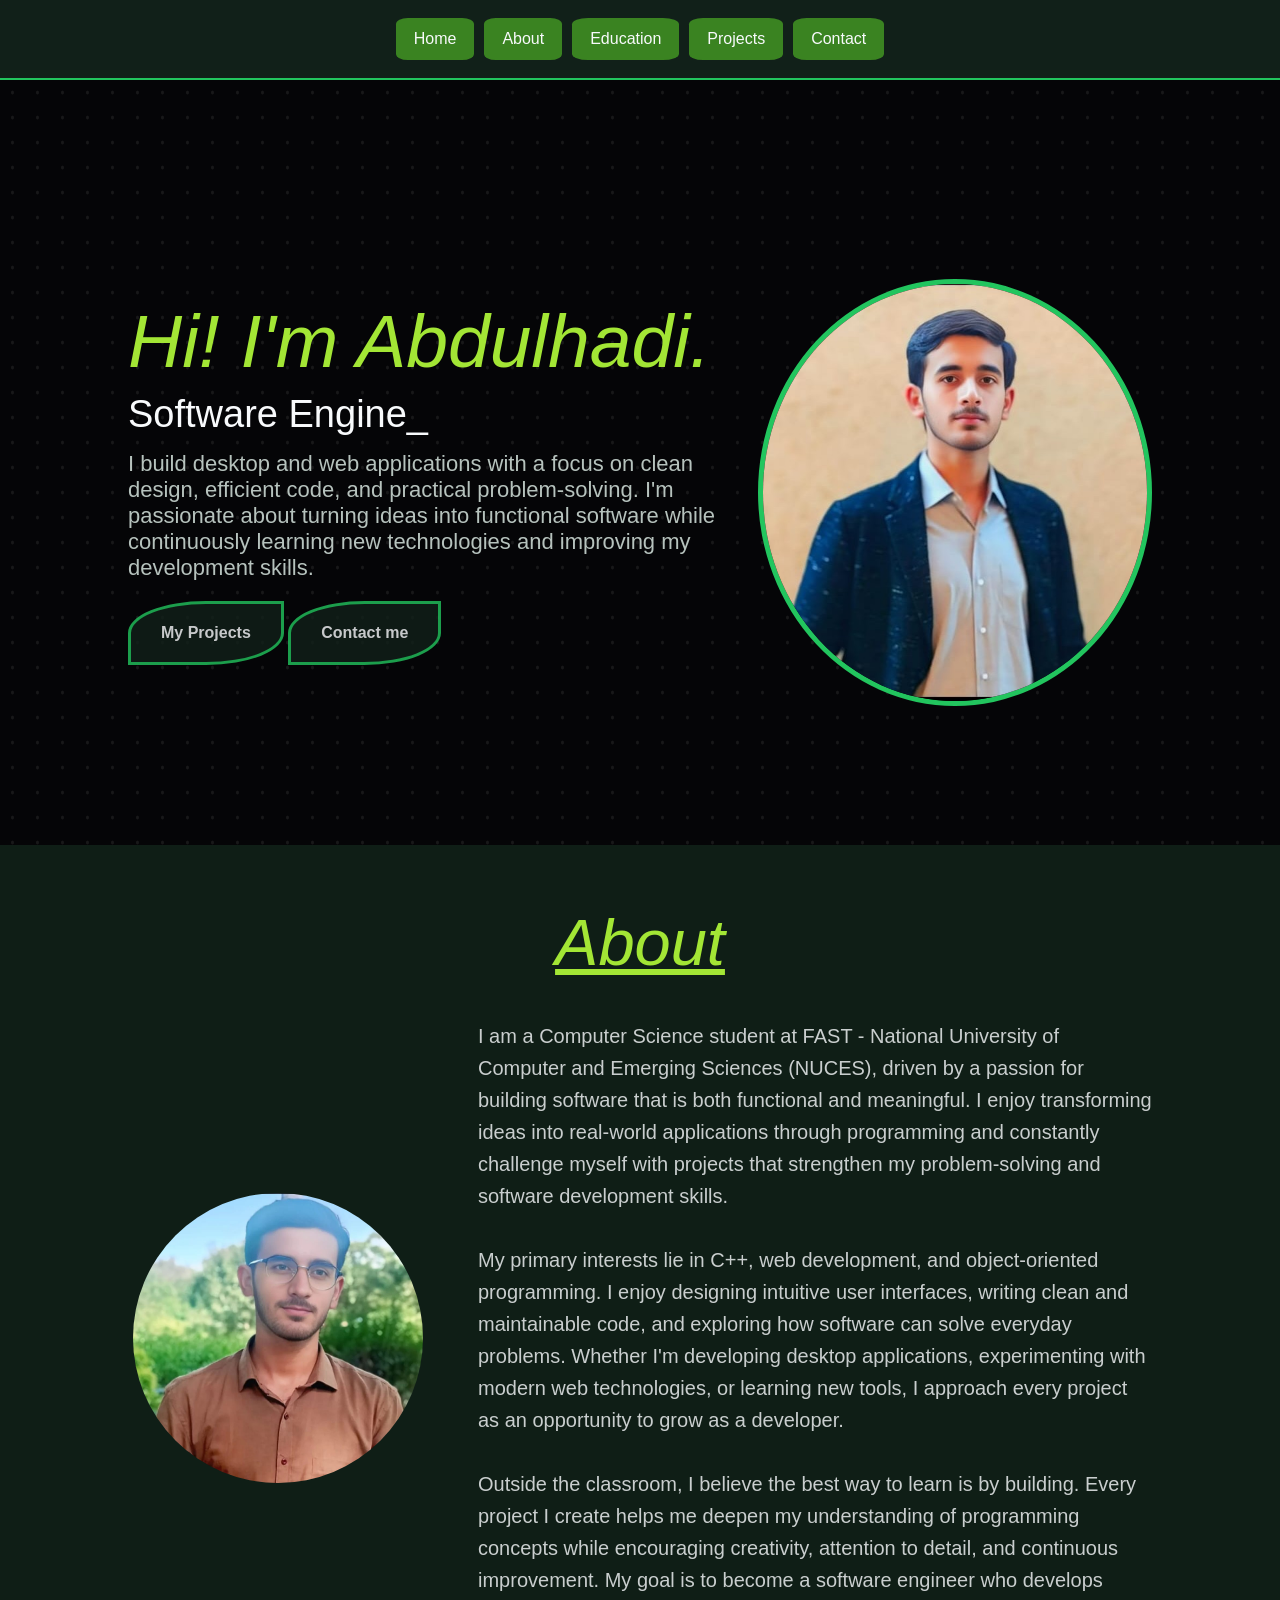
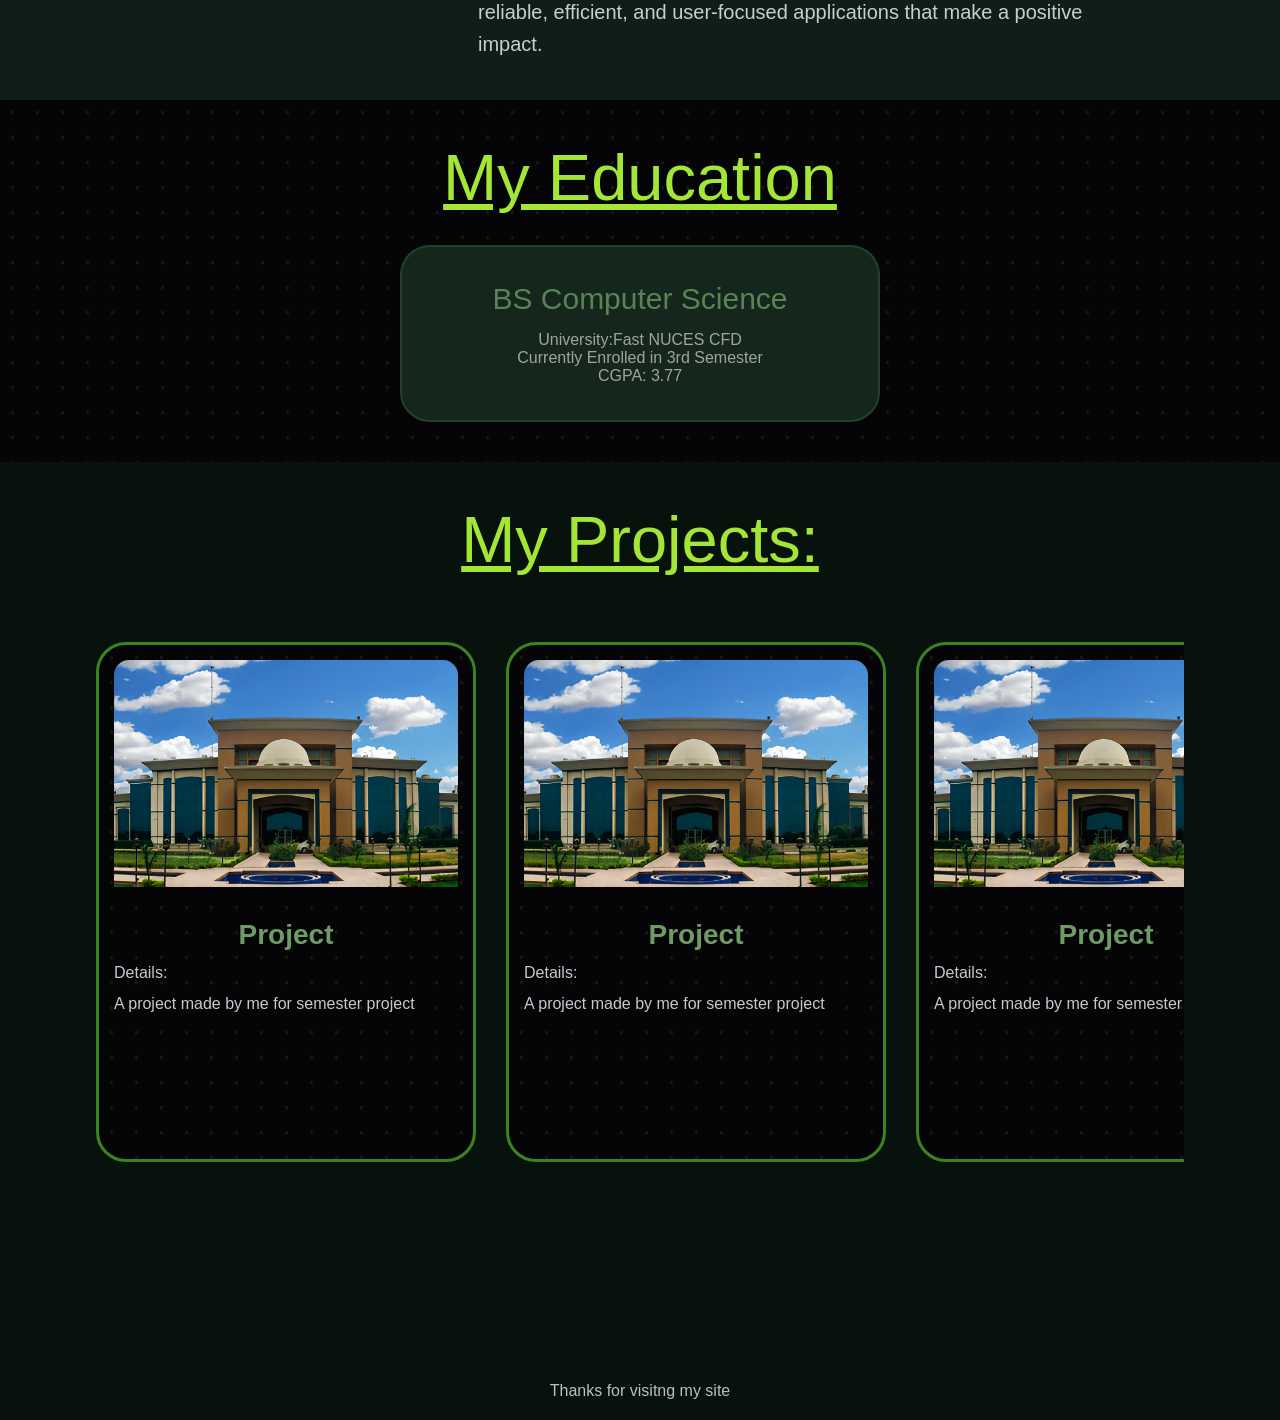
<file: index.html>
<!DOCTYPE html>
<html lang="en">
<head>
    <meta charset="UTF-8">
    <meta name="viewport" content="width=device-width, initial-scale=1.0">
    <title>Abdulhadi | Portfolio</title>
    <link rel="stylesheet" href="css/style2.css">
<body>


    <header class="navbar">
        <nav class="nav-links">
            <div class="bar">
                <a href="#home" id="hb1"><div class="head_buttons">Home</div></a>
                <a href="#ab" id="hb2"><div class="head_buttons">About</div></a>
                <a href="#education" id="hb3"><div class="head_buttons">Education</div></a>
                <a href="#projects" id="hb4"><div class="head_buttons">Projects</div></a>
                <a href="src/contact.html" id="hb5"><div class="head_buttons">Contact</div></a>
            </div>    
        </nav>
    </header>





    <main class="name" id="home">
        <div id="span_intro">
            <p class="intro" id="hi"><i>Hi! I'm Abdulhadi.</i></p>
            <p class="intro" id="name">_</p>
            <p class="intro" id="welcome">I build desktop and web applications with a focus on clean design, efficient code, and practical problem-solving. I'm passionate about turning ideas into functional software while continuously learning new technologies and improving my development skills.</p>
        <div class="intro_buttons">
            <a href="#projects"><div id="Project">My Projects</div></a>
            <a href="src/contact.html"><div id="contact">Contact me</div></a>
        </div>
        </div>
        <div id="me">
            <img src="textures/my_img3.png" alt="Profile Picture" id="me_img">
        </div>
    </main>


    
    <div class="ab" id="ab"><i>About</i></div>
    <div id="about">
        <div class="uni_img_class"><img src="textures/my_img4.png" alt="My Image" id="about_img"></div>
        <p id="complete_intro">
            I am a Computer Science student at FAST - National University of Computer and Emerging Sciences (NUCES), driven by a passion for building software that is both functional and meaningful. I enjoy transforming ideas into real-world applications through programming and constantly challenge myself with projects that strengthen my problem-solving and software development skills.
           <br><br>
           My primary interests lie in C++, web development, and object-oriented programming. I enjoy designing intuitive user interfaces, writing clean and maintainable code, and exploring how software can solve everyday problems. Whether I'm developing desktop applications, experimenting with modern web technologies, or learning new tools, I approach every project as an opportunity to grow as a developer.
           <br><br>
           Outside the classroom, I believe the best way to learn is by building. Every project I create helps me deepen my understanding of programming concepts while encouraging creativity, attention to detail, and continuous improvement. My goal is to become a software engineer who develops reliable, efficient, and user-focused applications that make a positive impact.
        </p>
        
    </div>



    <div id="education">
        <p id="edu">My Education</p>
        <div id="edu_cards">
            <div class="edu_card">
                <p id="degree_name">BS Computer Science</p>
                <P>University:Fast NUCES CFD</P>
                <p>Currently Enrolled in 3rd Semester</p>
                <p>CGPA: 3.77</p>
            </div>
        </div>
    </div>





    <div id="projects">
        <p id="project_name">My Projects:</p>
        <div class="cards">
            <div class="card" id="card1">
                <img src="textures/uni.png" alt="project_img" id="project_img">
                <p id="pro_name">Project</p>
                <p>Details: <p>A project made by me for semester project</p></p>
            </div>
            <div class="card"id="card2">
                <img src="textures/uni.png" alt="project_img" id="project_img">
                <p id="pro_name">Project</p>
                <p>Details: <p>A project made by me for semester project</p></p>
            </div>
            <div class="card"id="card3">
                <img src="textures/uni.png" alt="project_img" id="project_img">
                <p id="pro_name">Project</p>
                <p>Details: <p>A project made by me for semester project</p></p>
            </div>
            <div class="card"id="card4">
                <img src="textures/uni.png" alt="project_img" id="project_img">
                <p id="pro_name">Project</p>
                <p>Details: <p>A project made by me for semester project</p></p>
            </div>
            <div class="card"id="card5">
                <img src="textures/uni.png" alt="project_img" id="project_img">
                <p id="pro_name">Project</p>
                <p>Details: <p>A project made by me for semester project</p></p>
            </div>
             <div class="card"id="card6">
                <img src="textures/uni.png" alt="project_img" id="project_img">
                <p id="pro_name">Project</p>
                <p>Details: <p>A project made by me for semester project</p></p>
            </div>
            <div class="card"id="card7">
                <img src="textures/uni.png" alt="project_img" id="project_img">
                <p id="pro_name">Project</p>
                <p>Details: <p>A project made by me for semester project</p></p>
            </div>
            <div class="card"id="card8">
                <img src="textures/uni.png" alt="project_img" id="project_img">
                <p id="pro_name">Project</p>
                <p>Details: <p>A project made by me for semester project</p></p>
            </div>
            <div class="card"id="card9">
                <img src="textures/uni.png" alt="project_img" id="project_img">
                <p id="pro_name">Project</p>
                <p>Details: <p>A project made by me for semester project</p></p>
            </div>
            <div class="card"id="card10">
                <img src="textures/uni.png" alt="project_img" id="project_img">
                <p id="pro_name">Project</p>
                <p>Details: <p>A project made by me for semester project</p></p>
            </div>
        </div>
    </div>

    <footer>
        <p>Thanks for visitng my site</p>
    </footer>
</body>
    <script src="js/word_type.js" ></script>
</html>
</file>
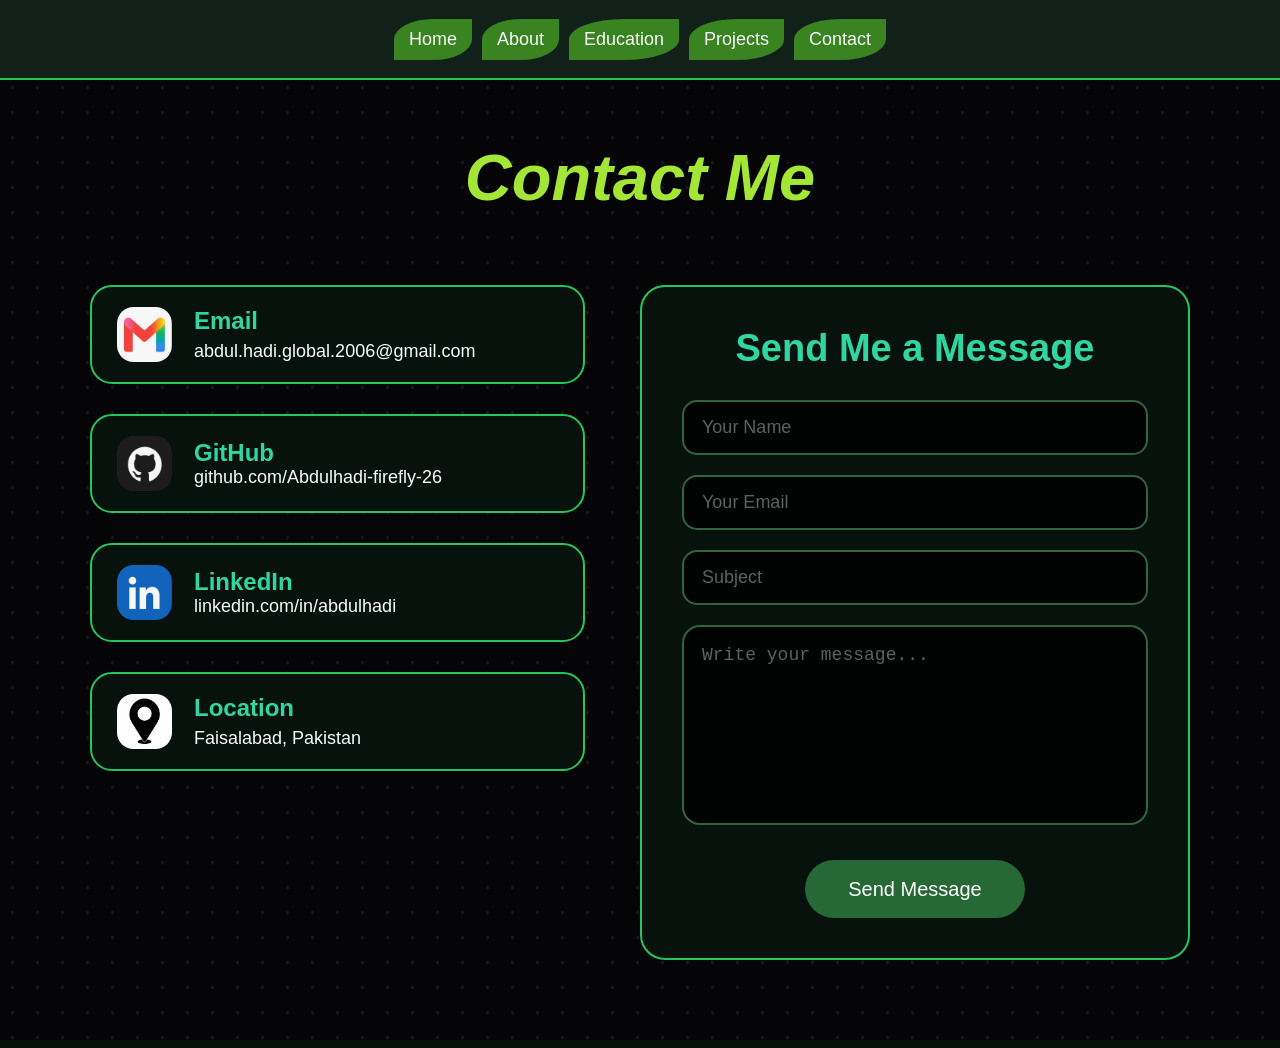
<file: src/contact.html>
<!DOCTYPE html>
<html lang="en">
<head>
    <meta charset="UTF-8">
    <meta name="viewport" content="width=device-width, initial-scale=1.0">
    <title>Abdulhadi | Contact Me</title>
    <link rel="stylesheet" href="../css/contact2.css">
</head>
<body>

    <header class="navbar">
        <nav class="nav-links">
            <div class="bar">
                <a href="../index.html#home" id="hb1"><div class="head_buttons">Home</div></a>
                <a href="../index.html#ab" id="hb2"><div class="head_buttons">About</div></a>
                <a href="../index.html#education" id="hb3"><div class="head_buttons">Education</div></a>
                <a href="../index.html#projects" id="hb4"><div class="head_buttons">Projects</div></a>
                <a href="contact.html" id="hb5"><div class="head_buttons">Contact</div></a>
            </div>
        </nav>
    </header>

    <div class="contact_me">
        <p id="contact_heading"><i>Contact Me</i></p>
        <div class="contact_container">
            <div class="left_side">
                <div class="contact_card">
                    <img src="../textures/email.png" alt="Email" class="contact_icon">
                    <div class="contact_info">
                        <p class="title">Email</p>
                        <p class="value">abdul.hadi.global.2006@gmail.com</p>
                    </div>
                </div>
                <div class="contact_card">
                    <img src="../textures/github.png" alt="Github" class="contact_icon">
                    <div class="contact_info">
                        <p class="title">GitHub</p>
                        <a href="https://github.com/Abdulhadi-firefly-26" target="_blank">
                            github.com/Abdulhadi-firefly-26
                        </a>
                    </div>
                </div>
                <div class="contact_card">
                    <img src="../textures/linkedin.png" alt="LinkedIn" class="contact_icon">
                    <div class="contact_info">
                        <p class="title">LinkedIn</p>
                        <a href="https://www.linkedin.com/in/abdul-hadi-b60499390/">linkedin.com/in/abdulhadi</a>
                    </div>
                </div>
                <div class="contact_card">
                    <img src="../textures/location.png" alt="Location" class="contact_icon">
                    <div class="contact_info">
                        <p class="title">Location</p>
                        <p class="value">
                            Faisalabad, Pakistan
                        </p>
                    </div>
                </div>
            </div>
            <div class="right_side">
                <p id="message_heading">Send Me a Message</p>
                <form>
                    <input type="text" placeholder="Your Name" class="input_box">
                    <input type="email" placeholder="Your Email" class="input_box">
                    <input type="text" placeholder="Subject" class="input_box">
                    <textarea rows="8" placeholder="Write your message..." class="message_box"></textarea>
                    <button type="submit" id="send_button">Send Message </button>
                </form>
            </div>
        </div>
    </div>
</body>
</html>
</file>
<file: css/style2.css>
*{
    margin:0;
    padding:0;
    box-sizing:border-box;
}
body{
    background-color:#08120D;
    color:#F8FAFC;
    font-family:Arial, Helvetica, sans-serif;
    overflow-x:hidden;
}
a{
    text-decoration:none;
    color:#F8FAFC;
}
header{
    display:flex;
    justify-content:center;
    align-items:center;
    top: 0;
    left: 0;
    z-index: 10;
    width:100%;
    height:80px;
    background-color:#112019;
    border-bottom:2px solid #22C55E;
    padding: 0 15px;
}
.bar{
    display:flex;
    justify-content:center;
    align-items:center;
    flex-wrap: wrap;
}
.head_buttons{
    margin:5px;
    padding:12px 18px;
    background-color:#3a8321;
    color:#F8FAFC;
    font-size: 50% 0% 50% 0%;
    border-radius: 15%;
    animation: vibrate 5s infinite ease-in-out;
}
.head_buttons:hover{
    background-color:#22C55E;
    border-radius: 50% 0% 50% 0%;
    color:#08120D;
    box-shadow: 0 0 35px 2px #a4f06e;
}
.name{
    display:flex;
    justify-content:space-between;
    align-items:center;
    width:100%;
    min-height:85vh; 
    padding:120px 10% 60px 10%;
    background-color:#08120D;
    background-image:url("../textures/back2.png");
    background-size:25px 25px;
    gap: 40px;
}
#span_intro{
    width:60%;
}
#hi{
    color:#A3E635;
    font-size:75px;
    line-height: 1.1;
}
#name{
    color:#F8FAFC;
    font-size:38px;
    margin-top:10px;
}
#welcome{
    color:#B6C2BD;
    font-size:22px;
    margin-top:15px;
}
#me{
    display:flex;
    justify-content:center;
    align-items:center;
    width: 40%;
}
#me_img{
    max-width: 100%;
    height: auto;
    max-height: 430px;
    border-radius:50%;
    border:5px solid #22C55E;
    transition:0.3s;
    animation: zoomin 5s infinite ease-in-out;
}
#me_img:hover{
    scale:1.03;
    box-shadow: 0 0 35px 7px #a4f06e;
}

.intro_buttons{
    opacity: 0.8;
    margin: 20px 0;
    width: auto;
    height: auto;
}
.intro_buttons div{
    background-color: #112019;
    padding: 20px 30px;
    border: 3px solid #22C55E;
    border-radius: 50% 0% 50% 0%; 
    font-size: 16px;
    font-weight: 600;
    display: inline-block;
}
.intro_buttons div:hover{
    scale: 1.05;
    background-color:#3a8321;
    border-color: #a4f06e;
    box-shadow: 0 0 25px 3px #a4f06e;
}
.btn{
    display:inline-block;
    margin-top:20px;
    padding:12px 25px;
    background-color:#22C55E;
    color:#08120D;
    border-radius:10px;
}
.btn:hover{
    background-color:#4ADE80;
}


.ab{
    padding-top: 60px;
    display: block;
    font-size:65px;
    color:#A3E635;
    background-color:#0F1E16;
    text-decoration: underline;
    text-align: center; 
}
#about{
    width:100%;
    min-height:40vh;
    background-color:#0F1E16;
    display:flex;
    justify-content:center;
    align-items:center;
    padding: 40px 10%;
    gap: 50px;
}
#complete_intro{
    font-size:20px;
    opacity: 0.8;
    max-width: 800px;
    line-height: 1.6;
}
#about_img{
    width:300px;
    height: 300px;
    object-fit: cover;
    border-radius:50%;
    border:5px solid transparent;
    transition:0.3s;
    animation: vibrate 5s infinite ease-in-out;
}
#about_img:hover{
    border-color:#22C55E;
    box-shadow:0 0 25px 7px #22C55E;
}
#education{
    height: fit-content;
    width: 100%;
    background-image: url("../textures/back2.png");
    background-size: 25px 25px;
    padding: 40px 20px;
}
#edu{
    padding-bottom: 30px;
    display: block;
    font-size:65px;
    color:#A3E635;  
    text-align: center;
    text-decoration: underline;
}
#edu_cards{
    display: flex;
    justify-content: center;
    align-items: stretch;
    flex-wrap: wrap; 
    gap: 30px;
}
.edu_card{
    background-color:#15261D;
    border:2px solid #23402E;
    border-radius: 30px;
    width: 100%;
    max-width: 480px;
    height: auto;
    padding: 35px 25px;
    transition:0.3s;
}
.edu_card #degree_name{
    color: #89C07E;
    font-size: 30px;
    text-align: center;
    padding-bottom: 15px;
}
.edu_card p{
    text-align: center;
    opacity: 0.6;
}
.edu_card:hover{
    scale: 1.01;
    border-color: #a4f06e;
    box-shadow: 0 0 25px 3px #a4f06e;
}



/*Projetcs*/
#projects{
    width: 100%;
    min-height: 100vh;
    padding: 40px 0;
}
#project_name{
    padding-bottom: 30px;
    display: block;
    font-size:65px;
    color:#A3E635;  
    text-align: center;
    text-decoration: underline;
}
.cards{
    display: flex;
    overflow-x:auto;
    align-items: center;
    scroll-snap-type: x mandatory; 
    width: 85vw;
    margin: 0 auto;
    padding: 20px;
}
.card{
    flex: 0 0 380px;
    height: 520px;
    background-image:  url("../textures/back2.png");
    background-size: 25px 25px;
    margin: 15px;
    border:3px solid #3a8321;
    border-radius: 30px;
    transition:0.3s;
    scroll-snap-align: start;
}
.card #project_img{
    height: 50%;
    width: 100%;
    padding: 15px;
    border-top-left-radius: 30px;
    border-top-right-radius: 30px;
    object-fit: cover;
}
.card p{
    opacity: 0.8;
    padding: 13px 15px 0 15px;
}
.card #pro_name{
    text-align: center;
    font-size:28px;
    color:#89C07E;
    font-weight: bold;
} 
.card:hover{
    transform: scale(0.98);
    box-shadow: 0 0 15px 3px #a4f06e;
    border: 3px solid #a4f06e;
}

.cards::-webkit-scrollbar { 
    height: 8px; 
}
.cards::-webkit-scrollbar-track { 
    background: rgba(0, 0, 0, 0.5); 
    border-radius: 10px;
}
.cards::-webkit-scrollbar-thumb { 
    background: #3a8321;
    border-radius: 10px;
}
.cards::-webkit-scrollbar-thumb:hover {
     background: #2a6117; 
}

#journey {
    min-height: 100vh;
    width: 100%;
    background-image: url("../textures/back2.png");
    background-size: 25px 25px;
    padding: 60px 20px;
}
.journey_heading {
    margin-bottom: 50px;
    display: block;
    font-size: 65px;
    color: #A3E635;
    text-decoration: underline;
    text-align: center;
}
.timeline {
    position: relative;
    max-width: 1200px;
    margin: 0 auto;
    display: flex;
    flex-direction: column;
    gap: 80px;
}
footer{ 
    background-color:#08120D;
    color:#B6C2BD;
    text-align:center;
    padding:20px;
}

@keyframes blink { 
    from, to { border-color: transparent } 
    50% { border-color: black; } 
}
@keyframes zoomin { 
    0%, 100% { 
        transform: scale(0.95);
    } 
    50% {
         transform: scale(1); 
    }
}
@keyframes zoomout { 
    0%, 100% { 
        transform: scale(1); 
    } 
    50% { 
        transform: scale(0.95); 
    } 
}
@keyframes vibrate { 
    0%, 100% { 
        transform: rotate(1deg); 
    } 
    50% { 
        transform: rotate(-1deg); 
    } 
}
@keyframes vibrate2 { 
    0%, 100% { 
        transform: rotate(-1deg); 
    } 
    50% { 
        transform: rotate(1deg); 
    } 
}
@keyframes vibrate3 { 
    25% { 
        transform: rotate(1deg); 
    } 
    75% { 
        transform: rotate(-1deg); 
    } 
}

#card1, #card4, #card7, #card10 { 
    animation: vibrate 5s infinite ease-in-out; 
}
#card3, #card6, #card9, #card12 { 
    animation: vibrate3 5s infinite ease-in-out; 
}
#card2, #card5, #card8, #card11 { 
    animation: vibrate2 5s infinite ease-in-out; 
}
#Project { 
    animation: zoomin 3s infinite ease-in-out; 
}
#contact { 
    animation: zoomout 3s infinite ease-in-out; 
}

@media (max-width: 1024px) {
    .name { 
        padding-top: 120px; 
    }
    #hi {
        font-size: 55px; 
    }
    #name { 
        font-size: 32px; 
    }
    .ab, #edu, #project_name, .journey_heading {
        font-size: 50px; 
    }
    #about { 
        flex-direction: column; text-align: center; gap: 30px; 
    }
}

@media (max-width: 768px) {
    header {
        height: auto; padding: 15px 5px; position: relative; 
    }
    .name {
        flex-direction: column-reverse; 
        text-align: center;
        padding: 40px 20px;
    }
    #span_intro, #me {
        width: 100%;
    }
    #hi { 
        font-size: 42px; 
    }
    #name { 
        font-size: 26px; 
    }
    #welcome { 
        font-size: 18px; 
    }
    #me_img { 
        max-height: 280px; 
    }
    .ab, #edu, #project_name, .journey_heading { 
        font-size: 36px; 
    }
    #about { 
        padding: 30px 20px; 
    }
    .card{
        width: 40vw;
        max-height: 40vh;
        background-image: url("../textures/back2.png");
        background-size: 25px 25px;
    }
    #projects{
        height: fit-content;
    }
}
</file>
<file: css/contact2.css>
*{
    margin:0;
    padding:0;
    box-sizing:border-box;
}
body{
    background-color:#08120D;
    color:#F8FAFC;
    font-family:Arial, Helvetica, sans-serif;
    overflow-x:hidden;
    background-image: url(../textures/back2.png);
    background-size: 25px 25px;
    height: fit-content;
}
a{
    text-decoration:none;
    color:#F8FAFC;
}
header{
    display:flex;
    justify-content:center;
    align-items:center;
    position:fixed;
    top: 0;
    left: 0;
    z-index: 10;
    width:100%;
    height:80px;
    background-color:#112019;
    border-bottom:2px solid #22C55E;
    padding: 0 15px;
}
.bar{
    display:flex;
    justify-content:center;
    align-items:center;
    flex-wrap: wrap; 
}
.head_buttons{
    margin:5px;
    padding:10px 15px;
    background-color:#3a8321;
    color:#F8FAFC;
    border-radius: 50% 0% 50% 0%;
    font-size:18px;
    animation: zoomout 3s infinite ease-in-out;
}
.head_buttons:hover{
    background-color:#22C55E;
    border-radius: 50% 0% 50% 0%;
    color:#08120D;
    box-shadow: 0 0 35px 2px #a4f06e;
}



@keyframes zoomin {
  0% { 
    border-color: #3a8321;
    transform: scale(1); 
}
  50% { 
    border-color: #7cfc00; 
    transform: scale(1.1); 
}
  100% { 
    border-color: #3a8321; 
    transform: scale(1); 
}
}
@keyframes zoomout {
  0% { 
    border-color: #3a8321;
    transform: scale(1); 
}
  50% { 
    border-color: #7cfc00; 
    transform: scale(0.9); 
}
  100% { 
    border-color: #3a8321; 
    transform: scale(1); 
}
}

.contact_me
{
    min-height: 100vh;
    width: 100%;
    padding: 140px 20px 80px 20px; 
    box-sizing: border-box;
}
#contact_heading
{
    text-align: center;
    font-size: 65px;
    color:#A3E635;
    margin-bottom: 70px;
    font-weight: bold;
}
.contact_container
{
    width: 100%;
    max-width: 1100px; 
    margin: auto;
    display: flex;
    justify-content: space-between;
    align-items: flex-start;
    gap: 40px; 
}
.left_side
{
    width: 45%; 
    display: flex;
    flex-direction: column;
    gap: 30px;
}
.contact_card
{
    display: flex;
    align-items: center;
    background: #08120D;
    backdrop-filter: blur(8px);
    border: 2px solid #22C55E;
    border-radius: 22px;
    padding: 20px 25px;
    transition: .3s;
}
.contact_card:hover
{
    transform: scale(1.05);
    box-shadow: 0 0 35px 2px #a4f06e;
}
.contact_icon
{
    width: 55px;
    height: 55px;
    margin-right: 22px; 
    border-radius: 30%;
}
.contact_info
{
    display: flex;
    flex-direction: column;
    text-decoration: none;
    color: rgb(32,83,46);
    font-size: 18px;
}
.title
{
    font-size: 24px;
    color: #2FD6A1;
    margin: 0;
    font-weight: bold;
}
.value
{
    font-size: 18px;
    margin-top: 6px;
    color: #F8FAFC; 
}
.contact_info:hover
{
    text-decoration: underline;
}

.right_side
{
    width: 50%;
    background: #08120D;
    border: 2px solid #22C55E;
    border-radius: 25px;
    backdrop-filter: blur(8px);
    padding: 40px;
    box-sizing: border-box;
    transition: 0.3s;
}
.right_side:hover{
    box-shadow: 0 0 35px 2px #a4f06e;
}
#message_heading
{
    margin-top: 0;
    margin-bottom: 30px;
    text-align: center;
    color: #2FD6A1; 
    font-size: 38px;
    font-weight: bold;
}
form
{
    display: flex;
    flex-direction: column;
    gap: 20px;
}
.input_box
{
    height: 55px;
    border-radius: 15px;
    border: 2px solid rgb(60,120,75);
    outline: none;
    padding-left: 18px;
    font-size: 18px;
    background: black;
    color: #7cfc00;
    opacity: 0.8; 
    width: 100%;
}
.message_box
{
    resize: none;
    border-radius: 18px;
    border: 2px solid rgb(60,120,75);
    outline: none;
    padding: 18px;
    font-size: 18px;
    background: black;
    color: #7cfc00;
    opacity: 0.8;
}
#send_button
{
    width: 100%; 
    max-width: 220px;
    height: 58px;
    margin: 15px auto 0 auto;
    border: none;
    border-radius: 50px;
    cursor: pointer;
    font-size: 20px;
    color: white;
    background: rgb(38,105,54);
    transition: .3s;
}
#send_button:hover
{
    background: rgb(28,80,41);
    transform: scale(1.05);
}


/*responsive*/
@media (max-width: 1024px) {
    .contact_container {
        width: 95%;
        gap: 25px;
    }
    #contact_heading {
        font-size: 50px;
    }
    .title {
        font-size: 20px;
    }
    .value {
        font-size: 16px;
    }
}
@media (max-width: 768px) {
    header {
        height: auto;
        padding: 15px 10px;
        position: relative; 
    }
    .contact_me {
        padding: 50px 10px 40px 10px; 
        min-height: auto;
    }
    #contact_heading {
        font-size: 36px; 
        margin-bottom: 40px;
    }
    .contact_container {
        flex-direction: column;
        width: 100%;
        gap: 40px;
    }
    .left_side, .right_side {
        width: 100%; 
    }
    .right_side {
        padding: 25px 20px;
    }
    #message_heading {
        font-size: 28px;
        margin-bottom: 20px;
    }
    .head_buttons {
        font-size: 15px; 
        padding: 8px 12px;
    }
    .contact_card {
        padding: 15px;
    }
    .contact_icon {
        width: 45px;
        height: 45px;
        margin-right: 15px;
    }
}
</file>
